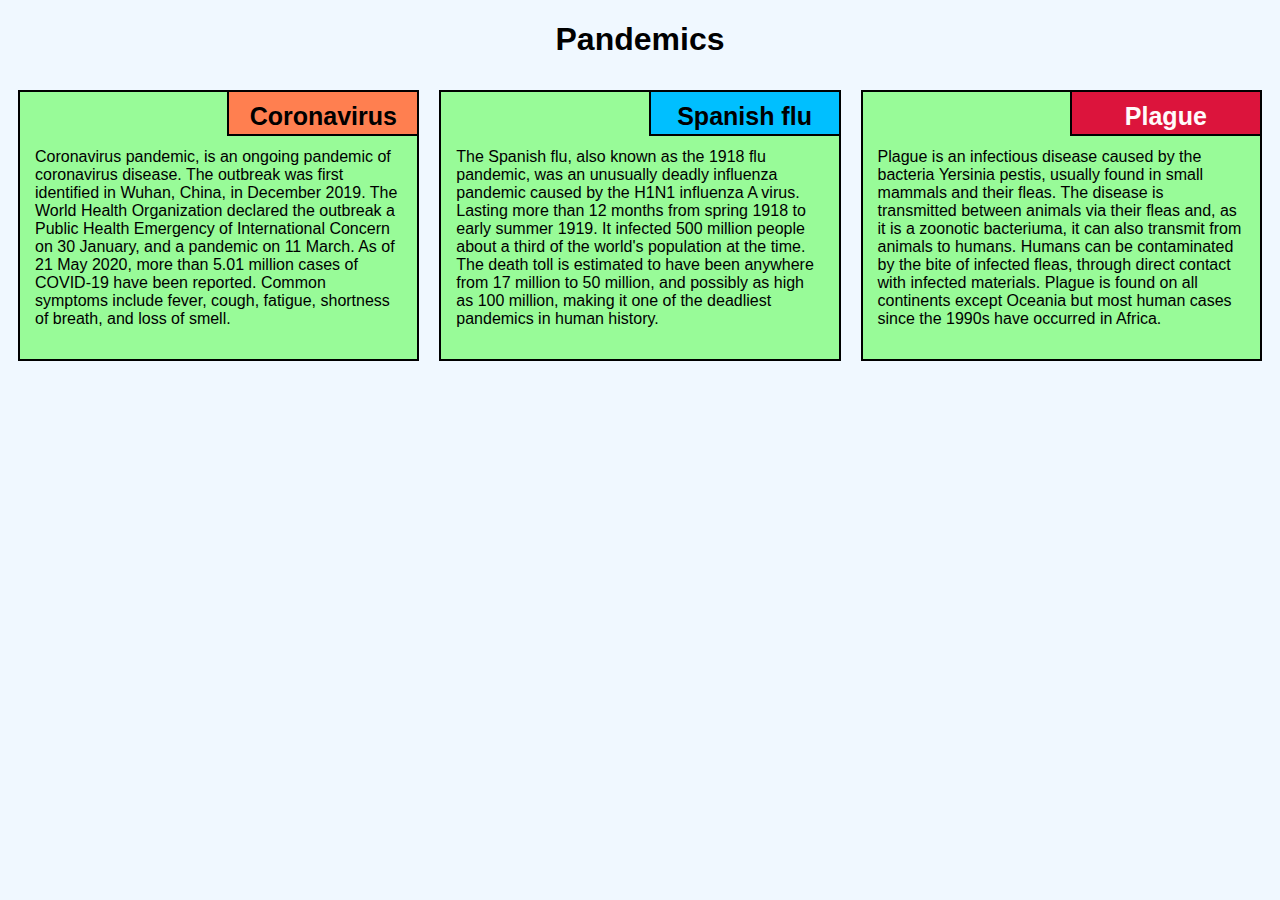
<file: HTML_CSS_and_Javascript_for_Web_Devlopers/module2-solution/index.html>
<!DOCTYPE html>
<html lang="en">
<head>
    <meta charset="utf-8">
    <meta name="viewport" content="width=device-width, initial-scale=1">
    <title>Module 2 Assignment Solution</title>
    <link rel="stylesheet" href="css.css">
</head>
<body>
    <h1>Pandemics</h1>
    <div class="row">
        <div class="col-lg-4 col-md-6 col-sm-12">
            <section class="covid">
                <h2>Coronavirus</h2>
                <p>
                    Coronavirus pandemic, is an ongoing pandemic of coronavirus disease. The outbreak was first identified in Wuhan, China, in December 2019. The World Health Organization declared the outbreak a Public Health Emergency of International Concern on 30 January, and a pandemic on 11 March. As of 21 May 2020, more than 5.01 million cases of COVID-19 have been reported. Common symptoms include fever, cough, fatigue, shortness of breath, and loss of smell.
                </p>
            </section>
        </div>
        <div class="col-lg-4 col-md-6 col-sm-12">
            <section class="flu">
                <h2>Spanish flu</h2>
                <p>
                    The Spanish flu, also known as the 1918 flu pandemic, was an unusually deadly influenza pandemic caused by the H1N1 influenza A virus. Lasting more than 12 months from spring 1918 to early summer 1919. It infected 500 million people about a third of the world's population at the time. The death toll is estimated to have been anywhere from 17 million to 50 million, and possibly as high as 100 million, making it one of the deadliest pandemics in human history.
                </p>
            </section>
        </div>
        <div class="col-lg-4 col-md-12 col-sm-12">
            <section class="plag">
                <h2>Plague</h2>
                <p>
                    Plague is an infectious disease caused by the bacteria Yersinia pestis, usually found in small mammals and their fleas. The disease is transmitted between animals via their fleas and, as it is a zoonotic bacteriuma, it can also transmit from animals to humans. Humans can be contaminated by the bite of infected fleas, through direct contact with infected materials. Plague is found on all continents except Oceania but most human cases since the 1990s have occurred in Africa.
                </p>
            </section>
        </div>
    </div>
</body>
</html>
</file>
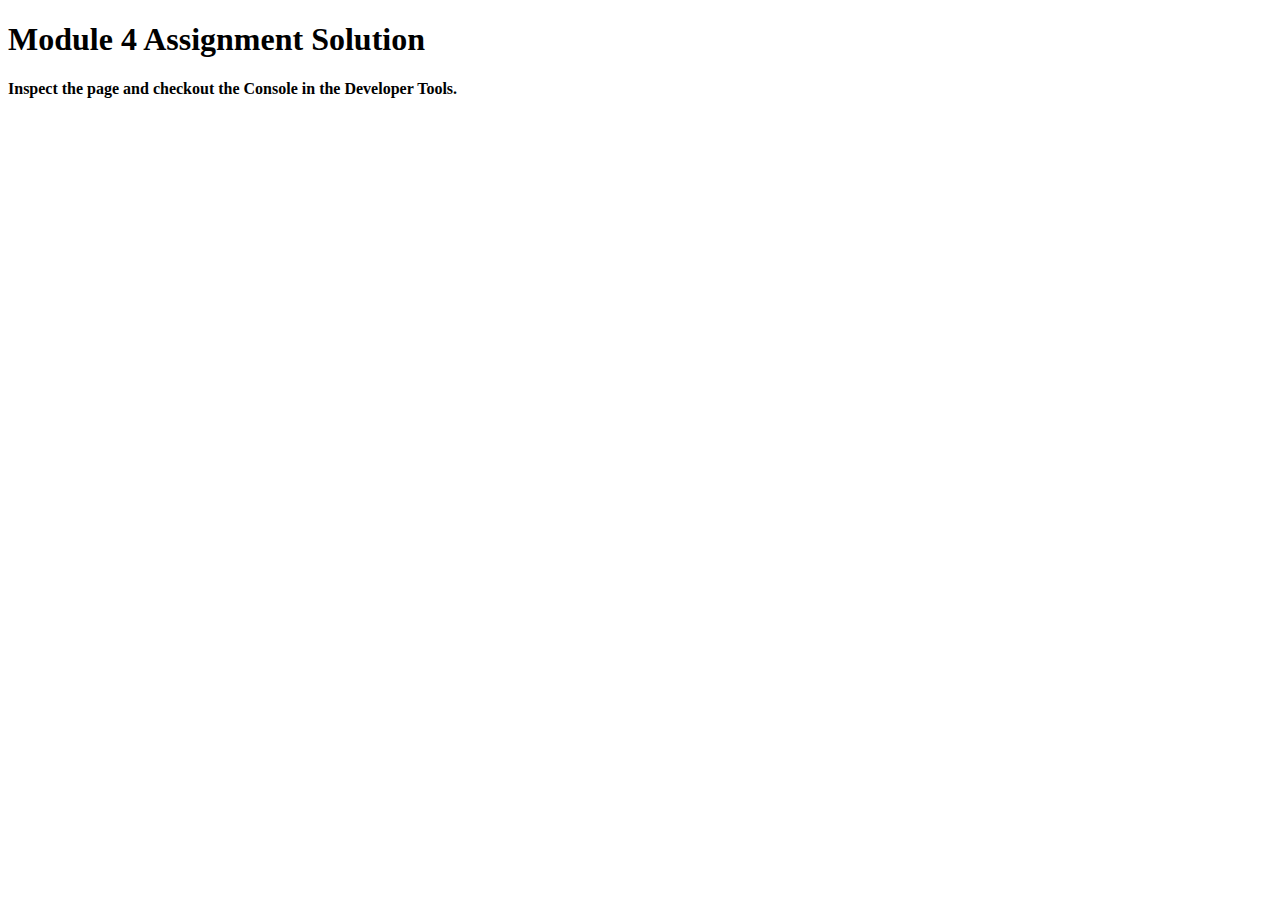
<file: HTML_CSS_and_Javascript_for_Web_Devlopers/module4-solution/index.html>
<!DOCTYPE html>
<html>
<head>
  <meta charset="utf-8">
  <title>Module 4 Solution</title>
  <script>
    var names = []; // DO NOT REMOVE
  </script>
  <script src="SpeakHello.js"></script>
  <script src="SpeakGoodBye.js"></script>
  <script src="script.js"></script>
</head>
<body>
  <h1>Module 4 Assignment Solution</h1>
  <h4>Inspect the page and checkout the Console in the Developer Tools.</h4>
</body>
</html>
</file>
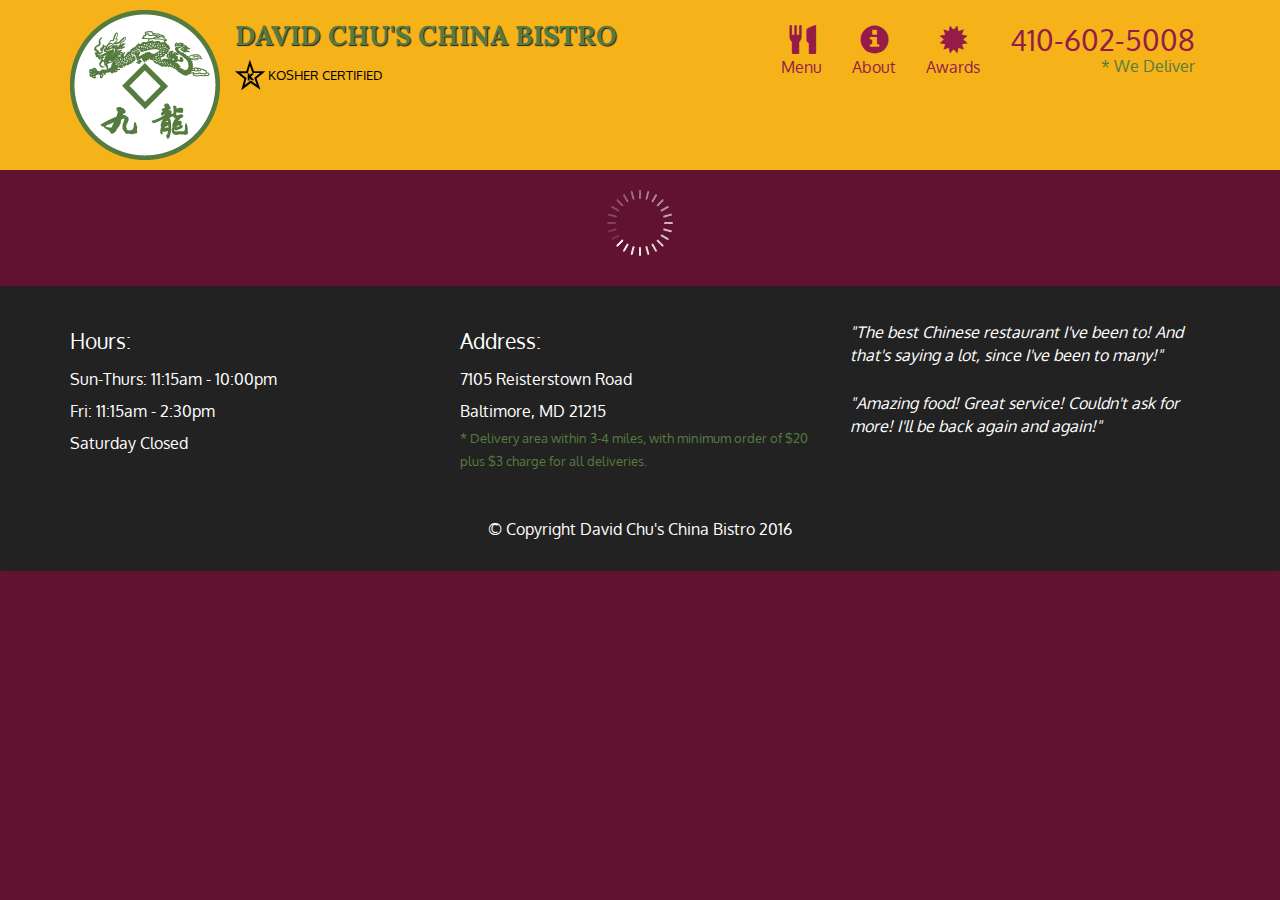
<file: HTML_CSS_and_Javascript_for_Web_Devlopers/module5-solution/index.html>
<!doctype html>
<html lang="en">
  <head>
    <meta charset="utf-8">
    <meta http-equiv="X-UA-Compatible" content="IE=edge">
    <meta name="viewport" content="width=device-width, initial-scale=1">
    <title>David Chu's China Bistro</title>
    <link rel="stylesheet" href="css/bootstrap.min.css">
    <link rel="stylesheet" href="css/styles.css">
    <link href='https://fonts.googleapis.com/css?family=Oxygen:400,300,700' rel='stylesheet' type='text/css'>
    <link href='https://fonts.googleapis.com/css?family=Lora' rel='stylesheet' type='text/css'>
  </head>
<body>
  <header>
    <nav id="header-nav" class="navbar navbar-default">
      <div class="container">
        <div class="navbar-header">
          <a href="index.html" class="pull-left visible-md visible-lg">
            <div id="logo-img" alt="Logo image"></div>
          </a>

          <div class="navbar-brand">
            <a href="index.html"><h1>David Chu's China Bistro</h1></a>
            <p>
              <img src="images/star-k-logo.png" alt="Kosher certification">
              <span>Kosher Certified</span>
            </p>
          </div>

          <button id="navbarToggle" type="button" class="navbar-toggle collapsed" data-toggle="collapse" data-target="#collapsable-nav" aria-expanded="false">
            <span class="sr-only">Toggle navigation</span>
            <span class="icon-bar"></span>
            <span class="icon-bar"></span>
            <span class="icon-bar"></span>
          </button>
        </div>
        
        <div id="collapsable-nav" class="collapse navbar-collapse">
           <ul id="nav-list" class="nav navbar-nav navbar-right">
            <li id="navHomeButton" class="visible-xs active">
              <a href="index.html">
                <span class="glyphicon glyphicon-home"></span> Home</a>
            </li>
            <li id="navMenuButton">
              <a href="#" onclick="$dc.loadMenuCategories();">
                <span class="glyphicon glyphicon-cutlery"></span><br class="hidden-xs"> Menu</a>
            </li>
            <li>
              <a href="#">
                <span class="glyphicon glyphicon-info-sign"></span><br class="hidden-xs"> About</a>
            </li>
            <li>
              <a href="#">
                <span class="glyphicon glyphicon-certificate"></span><br class="hidden-xs"> Awards</a>
            </li>
            <li id="phone" class="hidden-xs">
              <a href="tel:410-602-5008">
                <span>410-602-5008</span></a><div>* We Deliver</div>
            </li>
          </ul><!-- #nav-list -->
        </div><!-- .collapse .navbar-collapse -->
      </div><!-- .container -->
    </nav><!-- #header-nav -->
  </header>

  <div id="call-btn" class="visible-xs">
    <a class="btn" href="tel:410-602-5008">
    <span class="glyphicon glyphicon-earphone"></span>
    410-602-5008
    </a>
  </div>
  <div id="xs-deliver" class="text-center visible-xs">* We Deliver</div>

  <div id="main-content" class="container"></div>

  <footer class="panel-footer">
    <div class="container">
      <div class="row">
        <section id="hours" class="col-sm-4">
          <span>Hours:</span><br>
          Sun-Thurs: 11:15am - 10:00pm<br>
          Fri: 11:15am - 2:30pm<br>
          Saturday Closed
          <hr class="visible-xs">
        </section>
        <section id="address" class="col-sm-4">
          <span>Address:</span><br>
          7105 Reisterstown Road<br>
          Baltimore, MD 21215
          <p>* Delivery area within 3-4 miles, with minimum order of $20 plus $3 charge for all deliveries.</p>
          <hr class="visible-xs">
        </section>
        <section id="testimonials" class="col-sm-4">
          <p>"The best Chinese restaurant I've been to! And that's saying a lot, since I've been to many!"</p>
          <p>"Amazing food! Great service! Couldn't ask for more! I'll be back again and again!"</p>
        </section>
      </div>
      <div class="text-center">&copy; Copyright David Chu's China Bistro 2016</div>
    </div>
  </footer>

  <!-- jQuery (Bootstrap JS plugins depend on it) -->
  <script src="js/jquery-2.1.4.min.js"></script>
  <script src="js/bootstrap.min.js"></script>
  <script src="js/ajax-utils.js"></script>
  <script src="js/script.js"></script>
</body>
</html>
</file>
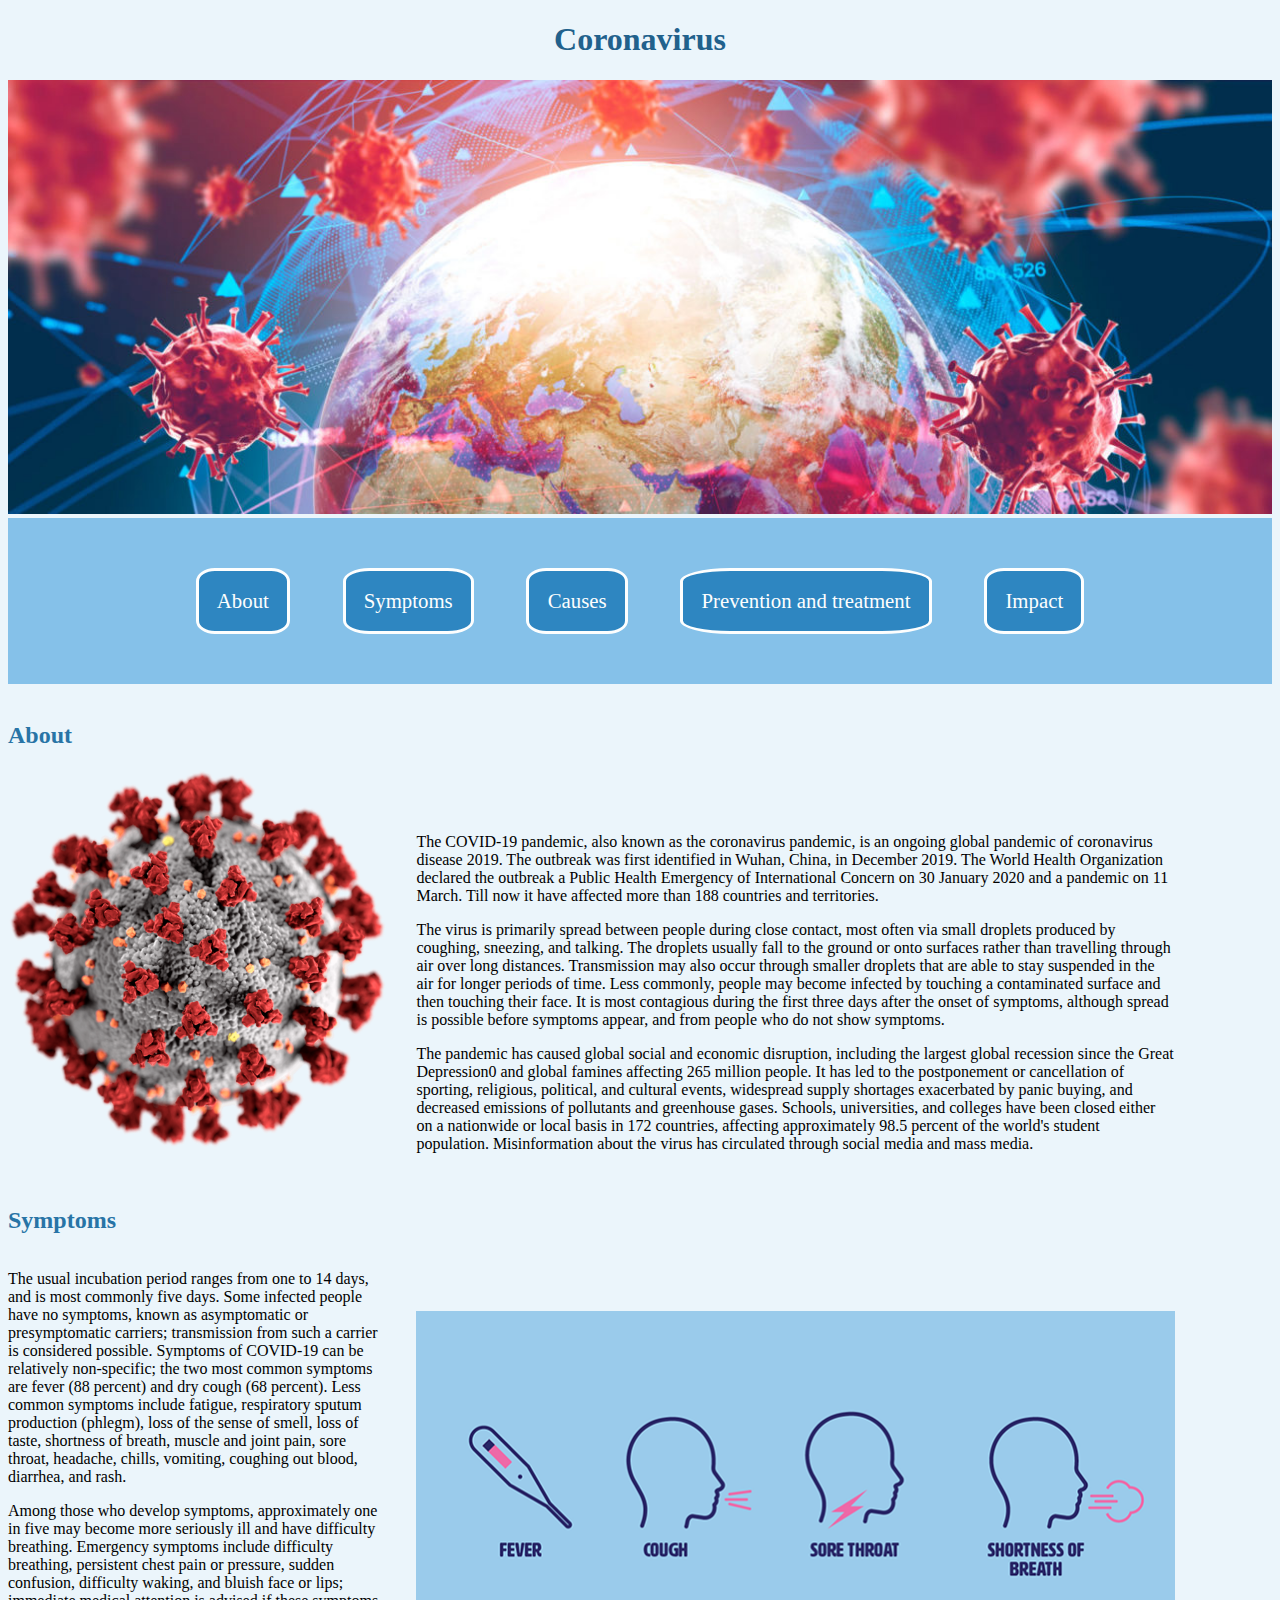
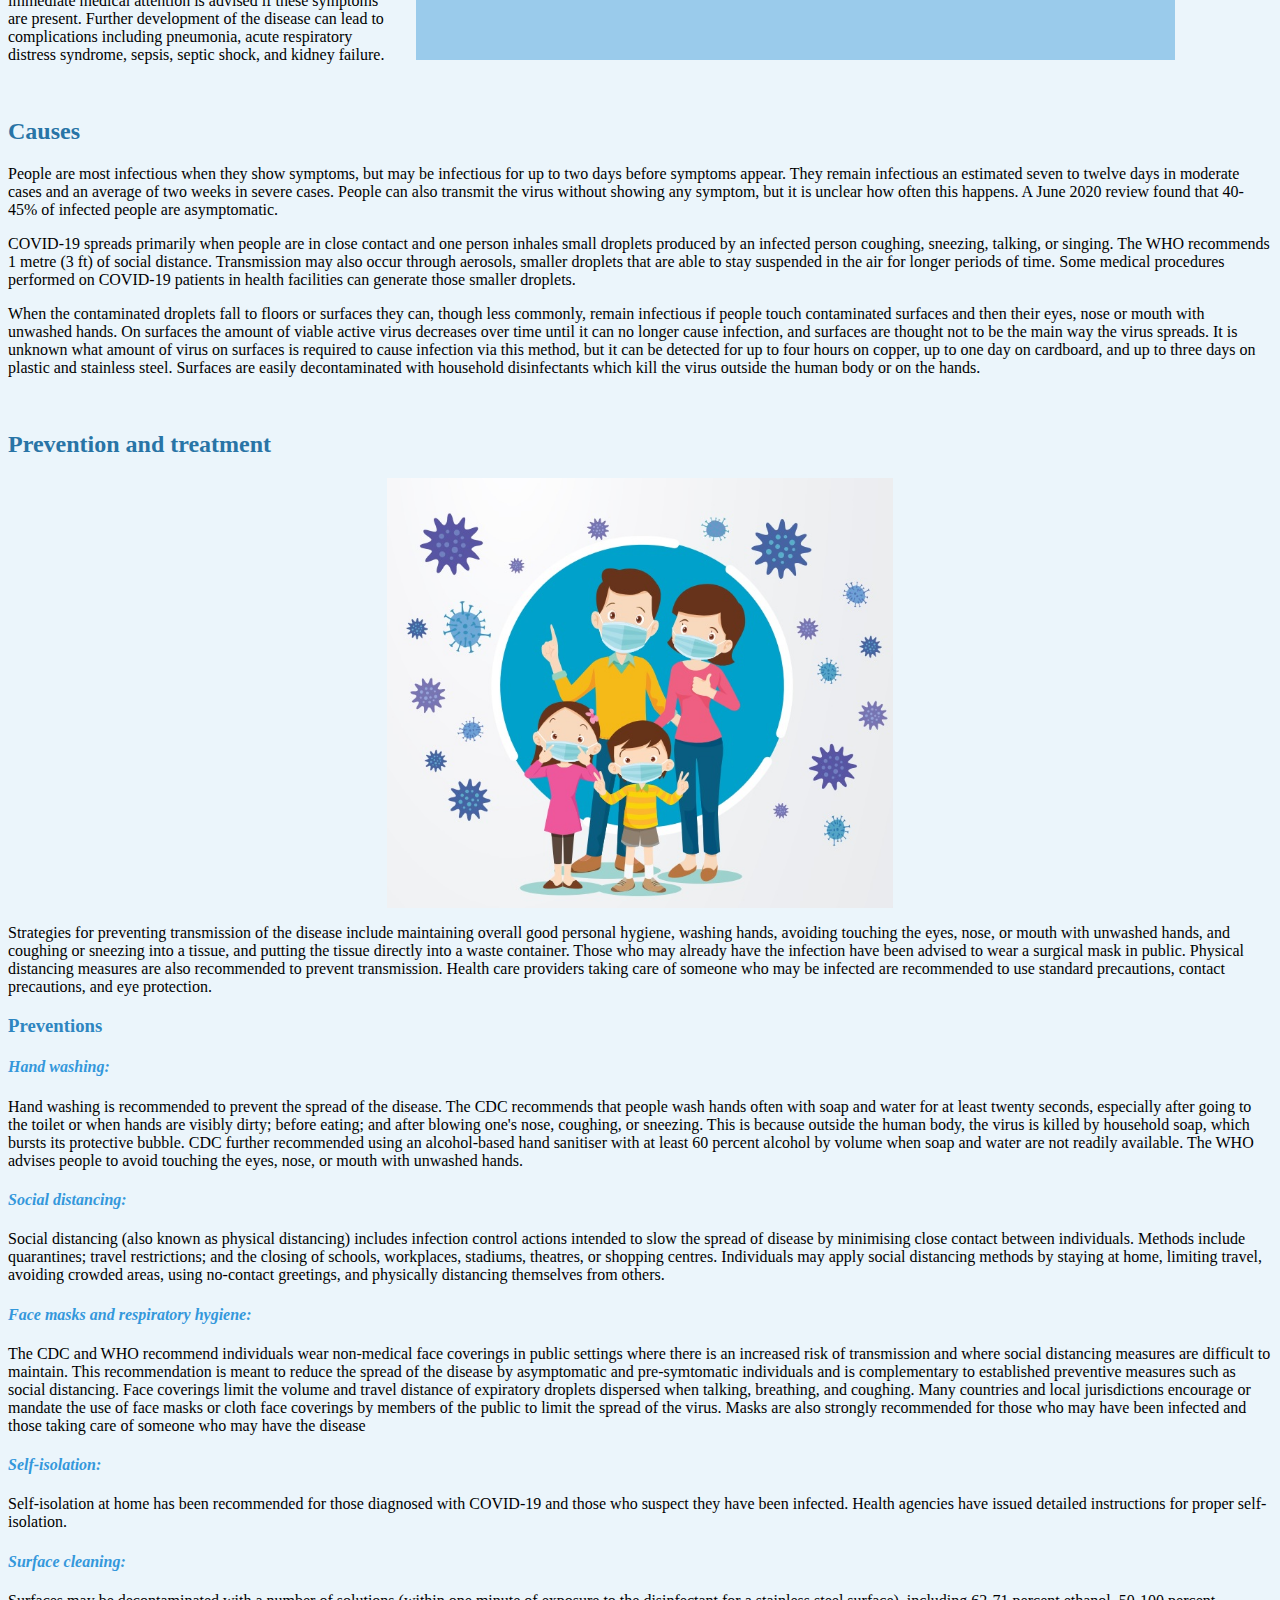
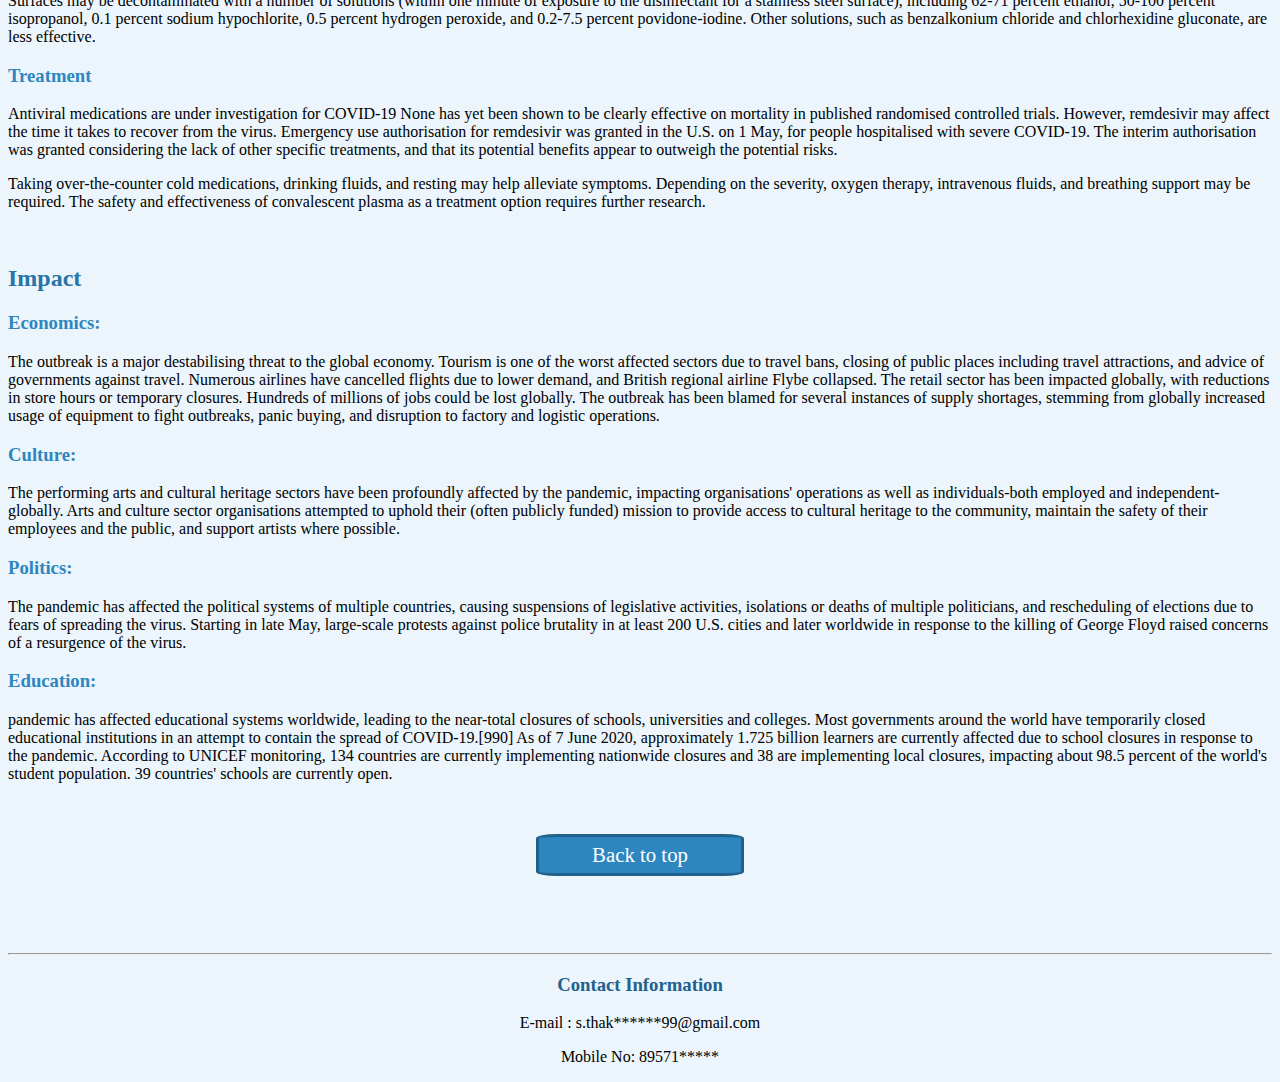
<file: Web_Design_for_Everybody/Capstone/Project/index.html>
<!DOCTYPE html>
<html lang="en">
<head>
	<title>COVID-19</title>
	<meta charset="utf-8">
	<link rel="stylesheet" type="text/css" href="css/1.css">
</head>
<body>
	<h1 id="Back_to_top">Coronavirus</h1>
	<img src="images/1.jpeg" alt="Covid-19">
	<nav>
		<div>
			<a href="#About">About</a>
			<a href="#Symptoms">Symptoms</a>
			<a href="#Causes">Causes</a>
			<a href="#Prevention_and_treatment">Prevention and treatment</a>
			<a href="#Impact">Impact</a>
		</div>
	</nav>

	<br>

	<section>
		<h2 id="About">About</h2>

		<img src="images/2.png" alt="Coronavirus" class="coronavirus_logo">

		<div class="About">
		<p>The COVID-19 pandemic, also known as the coronavirus pandemic, is an ongoing global pandemic of coronavirus disease 2019. The outbreak was first identified in Wuhan, China, in December 2019. The World Health Organization declared the outbreak a Public Health Emergency of International Concern on 30 January 2020 and a pandemic on 11 March. Till now it have affected more than 188 countries and territories.
		</p>

		<p>The virus is primarily spread between people during close contact, most often via small droplets produced by coughing, sneezing, and talking. The droplets usually fall to the ground or onto surfaces rather than travelling through air over long distances. Transmission may also occur through smaller droplets that are able to stay suspended in the air for longer periods of time. Less commonly, people may become infected by touching a contaminated surface and then touching their face. It is most contagious during the first three days after the onset of symptoms, although spread is possible before symptoms appear, and from people who do not show symptoms.
		</p>

		<p>
		The pandemic has caused global social and economic disruption, including the largest global recession since the Great Depression0 and global famines affecting 265 million people. It has led to the postponement or cancellation of sporting, religious, political, and cultural events, widespread supply shortages exacerbated by panic buying, and decreased emissions of pollutants and greenhouse gases. Schools, universities, and colleges have been closed either on a nationwide or local basis in 172 countries, affecting approximately 98.5 percent of the world's student population. Misinformation about the virus has circulated through social media and mass media.
		</p>
	</div>

	</section>
	<br>

	<section>
	
	<h2 id="Symptoms">Symptoms</h2>

	<div class="Symtoms">
	<p>
	The usual incubation period ranges from one to 14 days, and is most commonly five days. Some infected people have no symptoms, known as asymptomatic or presymptomatic carriers; transmission from such a carrier is considered possible. Symptoms of COVID-19 can be relatively non-specific; the two most common symptoms are fever (88 percent) and dry cough (68 percent). Less common symptoms include fatigue, respiratory sputum production (phlegm), loss of the sense of smell, loss of taste, shortness of breath, muscle and joint pain, sore throat, headache, chills, vomiting, coughing out blood, diarrhea, and rash.
	</p>
	
	<p>
	Among those who develop symptoms, approximately one in five may become more seriously ill and have difficulty breathing. Emergency symptoms include difficulty breathing, persistent chest pain or pressure, sudden confusion, difficulty waking, and bluish face or lips; immediate medical attention is advised if these symptoms are present. Further development of the disease can lead to complications including pneumonia, acute respiratory distress syndrome, sepsis, septic shock, and kidney failure.
	</p>	
	</div>

	<img src="images/3.png" alt="Symptoms" class="Symptoms_logo">

	</section>
	<br>

	<section>	

	<h2 id="Causes">Causes</h2>

	<p>
	People are most infectious when they show symptoms, but may be infectious for up to two days before symptoms appear. They remain infectious an estimated seven to twelve days in moderate cases and an average of two weeks in severe cases. People can also transmit the virus without showing any symptom, but it is unclear how often this happens. A June 2020 review found that 40-45% of infected people are asymptomatic.
	</p>

	<p>
	COVID-19 spreads primarily when people are in close contact and one person inhales small droplets produced by an infected person coughing, sneezing, talking, or singing. The WHO recommends 1 metre (3 ft) of social distance. Transmission may also occur through aerosols, smaller droplets that are able to stay suspended in the air for longer periods of time. Some medical procedures performed on COVID-19 patients in health facilities can generate those smaller droplets.
	</p>

	<p>
	When the contaminated droplets fall to floors or surfaces they can, though less commonly, remain infectious if people touch contaminated surfaces and then their eyes, nose or mouth with unwashed hands. On surfaces the amount of viable active virus decreases over time until it can no longer cause infection, and surfaces are thought not to be the main way the virus spreads. It is unknown what amount of virus on surfaces is required to cause infection via this method, but it can be detected for up to four hours on copper, up to one day on cardboard, and up to three days on plastic and stainless steel. Surfaces are easily decontaminated with household disinfectants which kill the virus outside the human body or on the hands.
	</p>
		
	</section>
	<br>

	<section>

	<h2 id="Prevention_and_treatment">Prevention and treatment</h2>

	<img src="images/4.jpg" alt="Prevention" class="Prevention_logo">

	<p>
	Strategies for preventing transmission of the disease include maintaining overall good personal hygiene, washing hands, avoiding touching the eyes, nose, or mouth with unwashed hands, and coughing or sneezing into a tissue, and putting the tissue directly into a waste container. Those who may already have the infection have been advised to wear a surgical mask in public. Physical distancing measures are also recommended to prevent transmission. Health care providers taking care of someone who may be infected are recommended to use standard precautions, contact precautions, and eye protection.
	</p>

	<h3>Preventions</h3>

	<h4>Hand washing:</h4>
	<p>Hand washing is recommended to prevent the spread of the disease. The CDC recommends that people wash hands often with soap and water for at least twenty seconds, especially after going to the toilet or when hands are visibly dirty; before eating; and after blowing one's nose, coughing, or sneezing. This is because outside the human body, the virus is killed by household soap, which bursts its protective bubble. CDC further recommended using an alcohol-based hand sanitiser with at least 60 percent alcohol by volume when soap and water are not readily available. The WHO advises people to avoid touching the eyes, nose, or mouth with unwashed hands.
	</p>
	
	<h4>Social distancing:</h4>
	<p>Social distancing (also known as physical distancing) includes infection control actions intended to slow the spread of disease by minimising close contact between individuals. Methods include quarantines; travel restrictions; and the closing of schools, workplaces, stadiums, theatres, or shopping centres. Individuals may apply social distancing methods by staying at home, limiting travel, avoiding crowded areas, using no-contact greetings, and physically distancing themselves from others.</p>

	<h4>Face masks and respiratory hygiene:</h4>
	<p>The CDC and WHO recommend individuals wear non-medical face coverings in public settings where there is an increased risk of transmission and where social distancing measures are difficult to maintain. This recommendation is meant to reduce the spread of the disease by asymptomatic and pre-symtomatic individuals and is complementary to established preventive measures such as social distancing. Face coverings limit the volume and travel distance of expiratory droplets dispersed when talking, breathing, and coughing. Many countries and local jurisdictions encourage or mandate the use of face masks or cloth face coverings by members of the public to limit the spread of the virus. Masks are also strongly recommended for those who may have been infected and those taking care of someone who may have the disease</p>

	<h4>Self-isolation:</h4>
	<p>Self-isolation at home has been recommended for those diagnosed with COVID-19 and those who suspect they have been infected. Health agencies have issued detailed instructions for proper self-isolation.</p>

	<h4>Surface cleaning:</h4>
	<p>Surfaces may be decontaminated with a number of solutions (within one minute of exposure to the disinfectant for a stainless steel surface), including 62-71 percent ethanol, 50-100 percent isopropanol, 0.1 percent sodium hypochlorite, 0.5 percent hydrogen peroxide, and 0.2-7.5 percent povidone-iodine. Other solutions, such as benzalkonium chloride and chlorhexidine gluconate, are less effective.
	</p>

	<h3>Treatment</h3>
	<p>
	Antiviral medications are under investigation for COVID-19 None has yet been shown to be clearly effective on mortality in published randomised controlled trials. However, remdesivir may affect the time it takes to recover from the virus. Emergency use authorisation for remdesivir was granted in the U.S. on 1 May, for people hospitalised with severe COVID-19. The interim authorisation was granted considering the lack of other specific treatments, and that its potential benefits appear to outweigh the potential risks.
	</p>

	<p>
	Taking over-the-counter cold medications, drinking fluids, and resting may help alleviate symptoms. Depending on the severity, oxygen therapy, intravenous fluids, and breathing support may be required. The safety and effectiveness of convalescent plasma as a treatment option requires further research.
	</p>

	</section>
	<br>

	<section>

	<h2 id="Impact">Impact</h2>

	<h3>Economics:</h3>
	<p>
	The outbreak is a major destabilising threat to the global economy. Tourism is one of the worst affected sectors due to travel bans, closing of public places including travel attractions, and advice of governments against travel. Numerous airlines have cancelled flights due to lower demand, and British regional airline Flybe collapsed. The retail sector has been impacted globally, with reductions in store hours or temporary closures. Hundreds of millions of jobs could be lost globally. The outbreak has been blamed for several instances of supply shortages, stemming from globally increased usage of equipment to fight outbreaks, panic buying, and disruption to factory and logistic operations.
	</p>

	<h3>Culture:</h3>
	<p>
	The performing arts and cultural heritage sectors have been profoundly affected by the pandemic, impacting organisations' operations as well as individuals-both employed and independent-globally. Arts and culture sector organisations attempted to uphold their (often publicly funded) mission to provide access to cultural heritage to the community, maintain the safety of their employees and the public, and support artists where possible.
	</p>

	<h3>Politics:</h3>
	<p>
	The pandemic has affected the political systems of multiple countries, causing suspensions of legislative activities, isolations or deaths of multiple politicians, and rescheduling of elections due to fears of spreading the virus. Starting in late May, large-scale protests against police brutality in at least 200 U.S. cities and later worldwide in response to the killing of George Floyd raised concerns of a resurgence of the virus.
	</p>

	<h3>Education:</h3>
	<p>
	pandemic has affected educational systems worldwide, leading to the near-total closures of schools, universities and colleges. Most governments around the world have temporarily closed educational institutions in an attempt to contain the spread of COVID-19.[990] As of 7 June 2020, approximately 1.725 billion learners are currently affected due to school closures in response to the pandemic. According to UNICEF monitoring, 134 countries are currently implementing nationwide closures and 38 are implementing local closures, impacting about 98.5 percent of the world's student population. 39 countries' schools are currently open.
	</p>

	</section>

	<a href="#Back_to_top" class="back_to_top">Back to top</a>
	
	<br>

	<hr>

	<footer>

	<h3>Contact Information</h3>
	<p>E-mail : s.thak******99@gmail.com</p>
	<p>Mobile No: 89571*****</p>

	</footer>

</body>
</html>
</file>
<file: HTML_CSS_and_Javascript_for_Web_Devlopers/module2-solution/css.css>
* {
    font-family: Helvetica,Arial;
    box-sizing: border-box;
}

body {
    background-color: rgb(240,248,255);
}

h1 {
    text-align: center;
    color: black;
}

section {
    border: 2px solid black;
    background-color: rgb(152,251,152);
    margin: 10px;
}

section>h2 {
    float: right;
    border-left: 2px solid black;
    border-bottom: 2px solid black;
    margin: 0;
    width: 190px;
    text-align: center;
    font-style: Times;
    font-size: 25px;
    font-weight: bold;
    height: 44px;
    padding-top: 10px;
}

section.covid>h2 {
    background-color: rgb(255,127,80);
}

section.flu>h2 {
    background-color: rgb(0,191,255);
}

section.plag>h2 {
    color: rgb(255,250,250);
    background-color: rgb(220,20,60);
}

section>p {
    padding: 40px 15px 15px 15px;
}

.row {
    width: 100%;
}

/*Desktop*/

@media (min-width: 992px) {
    .col-lg-1, .col-lg-2, .col-lg-3, .col-lg-4, .col-lg-5, .col-lg-6, .col-lg-7, .col-lg-8, .col-lg-9, .col-lg-10, .col-lg-11, .col-lg-12 {
        float: left;
    }
    .col-lg-1 {
        width: 8.33%;
    }
    .col-lg-2 {
        width: 16.66%;
    }
    .col-lg-3 {
        width: 25%;
    }
    .col-lg-4 {
        width: 33.33%;
    }
    .col-lg-5 {
        width: 41.66%;
    }
    .col-lg-6 {
        width: 50%;
    }
    .col-lg-7 {
        width: 58.33%;
    }
    .col-lg-8 {
        width: 66.66%;
    }
    .col-lg-9 {
        width: 74.99%;
    }
    .col-lg-10 {
        width: 83.33%;
    }
    .col-lg-11 {
        width: 91.66%;
    }
    .col-lg-12 {
        width: 100%;
    }
}

/*Tablet*/

@media (min-width: 768px) and (max-width: 991px) {
    .col-md-1, .col-md-2, .col-md-3, .col-md-4, .col-md-5, .col-md-6, .col-md-7, .col-md-8, .col-md-9, .col-md-10, .col-md-11, .col-md-12 {
        float: left;
    }
    .col-md-1 {
        width: 8.33%;
    }
    .col-md-2 {
        width: 16.66%;
    }
    .col-md-3 {
        width: 25%;
    }
    .col-md-4 {
        width: 33.33%;
    }
    .col-md-5 {
        width: 41.66%;
    }
    .col-md-6 {
        width: 50%;
    }
    .col-md-7 {
        width: 58.33%;
    }
    .col-md-8 {
        width: 66.66%;
    }
    .col-md-9 {
        width: 74.99%;
    }
    .col-md-10 {
        width: 83.33%;
    }
    .col-md-11 {
        width: 91.66%;
    }
    .col-md-12 {
        width: 100%;
    }
}

/*Mobile*/

@media (max-width: 767px) {
    .col-sm-1, .col-sm-2, .col-sm-3, .col-sm-4, .col-sm-5, .col-sm-6, .col-sm-7, .col-sm-8, .col-sm-9, .col-sm-10, .col-sm-11, .col-sm-12 {
        float: left;
    }
    .col-sm-1 {
        width: 8.33%;
    }
    .col-sm-2 {
        width: 16.66%;
    }
    .col-sm-3 {
        width: 25%;
    }
    .col-sm-4 {
        width: 33.33%;
    }
    .col-sm-5 {
        width: 41.66%;
    }
    .col-sm-6 {
        width: 50%;
    }
    .col-sm-7 {
        width: 58.33%;
    }
    .col-sm-8 {
        width: 66.66%;
    }
    .col-sm-9 {
        width: 74.99%;
    }
    .col-sm-10 {
        width: 83.33%;
    }
    .col-sm-11 {
        width: 91.66%;
    }
    .col-sm-12 {
        width: 100%;
    }
}
</file>
<file: HTML_CSS_and_Javascript_for_Web_Devlopers/module5-solution/css/styles.css>
body {
  font-size: 16px;
  color: #fff;
  background-color: #61122f;
  font-family: 'Oxygen', sans-serif;
}

/** HEADER **/
#header-nav {
  background-color: #f6b319;
  border-radius: 0;
  border: 0;
}

#logo-img {
  background: url('../images/restaurant-logo_large.png') no-repeat;
  width: 150px;
  height: 150px;
  margin: 10px 15px 10px 0;
}

.navbar-brand {
  padding-top: 25px;
}
.navbar-brand h1 { /* Restaurant name */
  font-family: 'Lora', serif;
  color: #557c3e;
  font-size: 1.5em;
  text-transform: uppercase;
  font-weight: bold;
  text-shadow: 1px 1px 1px #222;
  margin-top: 0;
  margin-bottom: 0;
  line-height: .75;
}
.navbar-brand a:hover, .navbar-brand a:focus {
  text-decoration: none;
}
.navbar-brand p { /* Kosher cert */
  color: #000;
  text-transform: uppercase;
  font-size: .7em;
  margin-top: 15px;
}
.navbar-brand p span { /* Star-K */
  vertical-align: middle;
}

#nav-list {
  margin-top: 10px;
}
#nav-list a {
  color: #951C49;
  text-align: center;
}
#nav-list a:hover {
  background: #E7E7E7;
}
#nav-list a span {
  font-size: 1.8em;
}

#phone {
  margin-top: 5px;
}
#phone a { /* Phone number */
  text-align: right;
  padding-bottom: 0;
}
#phone div { /* We Deliver */
  color: #557c3e;
  text-align: right;
  padding-right: 15px;
}

.navbar-header button.navbar-toggle, .navbar-header .icon-bar {
  border: 1px solid #61122f;
}
.navbar-header button.navbar-toggle {
  clear: both;
  margin-top: -30px;
}
/* END HEADER */

/* FOOTER */
.panel-footer {
  margin-top: 30px;
  padding-top: 35px;
  padding-bottom: 30px;
  background-color: #222;
  border-top: 0;
}
.panel-footer div.row {
  margin-bottom: 35px;
}
#hours, #address {
  line-height: 2;
}
#hours > span, #address > span {
  font-size: 1.3em;
}
#address p {
  color: #557c3e;
  font-size: .8em;
  line-height: 1.8;
}
#testimonials {
  font-style: italic;
}
#testimonials p:nth-child(2) {
  margin-top: 25px;
}
/* END FOOTER */



/* HOME PAGE */
.container .jumbotron {
  box-shadow: 0 0 50px #3F0C1F;
  border: 2px solid #3F0C1F;
}

#menu-tile, #specials-tile, #map-tile {
  height: 250px;
  width: 100%;
  margin-bottom: 15px;
  position: relative;
  border: 2px solid #3F0C1F;
  overflow: hidden;
}
#menu-tile:hover, #specials-tile:hover, #map-tile:hover {
  box-shadow: 0 1px 5px 1px #cccccc;
}
#menu-tile {
  background: url('../images/menu-tile.jpg') no-repeat;
  background-position: center;
}
#specials-tile {
  background: url('../images/specials-tile.jpg') no-repeat;
  background-position: center;
}
#menu-tile span, #specials-tile span, #map-tile span {
  position: absolute;
  bottom: 0;
  right: 0;
  width: 100%;
  text-align: center;
  font-size: 1.6em;
  text-transform: uppercase;
  background-color: #000;
  color: #fff;
  opacity: .8;
}
/* END HOME PAGE */

/* MENU CATEGORIES PAGE */
.category-tile { 
  position: relative;
  border: 2px solid #3F0C1F;
  overflow: hidden;
  width: 200px;
  height: 200px;
  margin: 0 auto 15px;
}
.category-tile span {
  position: absolute;
  bottom: 0;
  right: 0;
  width: 100%;
  text-align: center;
  font-size: 1.2em;
  text-transform: uppercase;
  background-color: #000;
  color: #fff;
  opacity: .8;
}
.category-tile:hover {
  box-shadow: 0 1px 5px 1px #cccccc;
}

#menu-categories-title + div {
  margin-bottom: 50px;
}
/* END MENU CATEGORIES PAGE */

/* SINGLE CATEGORY PAGE */
.menu-item-tile {
  margin-bottom: 25px;
}
.menu-item-tile hr {
  width: 80%;
}
.menu-item-tile .menu-item-price {
  font-size: 1.1em;
  text-align: right;
  margin-top: -15px;
  margin-right: -15px;
}
.menu-item-tile .menu-item-price span {
  font-size: .6em;
}
.menu-item-photo {
  position: relative;
  border: 2px solid #3F0C1F; 
  overflow: hidden;
  padding: 0;
  margin-right: -15px;
  margin-left: auto;
  margin-bottom: 20px;
  max-width: 250px;
}
.menu-item-photo div {
  position: absolute;
  bottom: 0;
  right: 0;
  width: 80px;
  background-color: #557c3e;
  text-align: center;
}
.menu-item-description {
  padding-right: 30px;
}
h3.menu-item-title {
  margin: 0 0 10px;
}
.menu-item-details {
  font-size: .9em;
  font-style: italic;
}
/* END SINGLE CATEGORY PAGE */


/********** Large devices only **********/
@media (min-width: 1200px) {
  .container .jumbotron {
    background: url('../images/jumbotron_1200.jpg') no-repeat;
    height: 675px;
  }
}

/********** Medium devices only **********/
@media (min-width: 992px) and (max-width: 1199px) {
  /* Header */
  #logo-img {
    background: url('../images/restaurant-logo_medium.png') no-repeat;
    width: 100px;
    height: 100px;
    margin: 5px 5px 5px 0;
  }
  /* End Header */

  /* Home Page */
  .container .jumbotron {
    background: url('../images/jumbotron_992.jpg') no-repeat;
    height: 558px;
  }
  /* End Home Page */
}

/********** Small devices only **********/
@media (min-width: 768px) and (max-width: 991px) {
  /* Home Page */
  .container .jumbotron {
    background: url('../images/jumbotron_768.jpg') no-repeat;
    height: 432px;
  }
  /* End Home Page */
}

/********** Extra small devices only **********/
@media (max-width: 767px) {
  /* Header */
  .navbar-brand {
    padding-top: 10px;
    height: 80px;
  }
  .navbar-brand h1 { /* Restaurant name */
    padding-top: 10px;
    font-size: 5vw; /* 1vw = 1% of viewport width */
  }
  .navbar-brand p { /* Kosher cert */
    font-size: .6em;
    margin-top: 12px;
  }
  .navbar-brand p img { /* Star-K */
    height: 20px;
  }

  #collapsable-nav a { /* Collapsed nav menu text */
    font-size: 1.2em;
  }
  #collapsable-nav a span { /* Collapsed nav menu glyph */
    font-size: 1em;
    margin-right: 5px;
  }

  #call-btn > a {
    font-size: 1.5em;
    display: block;
    margin: 0 20px;
    padding: 10px;
    border: 2px solid #fff;
    background-color: #f6b319;
    color: #951c49;
  }
  #xs-deliver {
    margin-top: 5px;
    font-size: .7em;
    letter-spacing: .1em;
    text-transform: uppercase;
  }
  /* End Header */

  /* Footer */
  .panel-footer section {
    margin-bottom: 30px;
    text-align: center;
  }
  .panel-footer section:nth-child(3) {
    margin-bottom: 0; /* margin already exists on the whole row */
  }
  .panel-footer section hr {
    width: 50%;
  }
  /* End Footer */

  /* Home Page */
  .container .jumbotron {
    margin-top: 30px;
    padding: 0;
  }
  #menu-tile, #specials-tile {
    width: 360px;
    margin: 0 auto 15px;
  }

  .menu-item-photo {
    margin-right: auto;
  }
  .menu-item-tile .menu-item-price {
    text-align: center;
  }
  .menu-item-description {
    text-align: center;;
  }
}


/********** Super extra small devices Only :-) (e.g., iPhone 4) **********/
@media (max-width: 479px) {
  /* Header */
  .navbar-brand h1 { /* Restaurant name */
    padding-top: 5px;
    font-size: 6vw;
  }
  /* End Header */
  
  /* Home page */
  #menu-tile, #specials-tile {
    width: 280px;
    margin: 0 auto 15px;
  }

  .col-xxs-12 {
    position: relative;
    min-height: 1px;
    padding-right: 15px;
    padding-left: 15px;
    float: left;
    width: 100%;
  }
}
</file>
<file: Web_Design_for_Everybody/Capstone/Project/css/1.css>
@media (min-width: 320px) and (max-width: 849px) {

body{
	background: #ebf5fb;
}

h1{
	color: #21618c;
	text-align: center;
}

img{
	width: 100%;
}

nav{
	background: #85c1e9;
	text-align: center;
	padding: 5%;
}

nav a{
	font-size: 1.3em;
	background: #2e86c1;
	color:  #fdfefe;
	padding:1.5%;
	border-radius: 20%;
	margin: 2%;
	border: solid #fdfefe;
	text-decoration: none;
	display: block;
	width: 60%;
	margin-left: auto;
	margin-right: auto;
	transition-duration: 1s;
	transition-property: color, background, border, transform, padding;
}

nav a:hover{
	background: #fdfefe;
	color: #2e86c1;
	border: solid #2e86c1;
	padding: 4%;
}

h2{
	color: #2874a6;
	text-align: center;
}

.coronavirus_logo{
	width: 50%;
	margin-right: auto;
	margin-left: auto;
	display: block;
}

.Symptoms_logo{
	width: 80%;
	margin-right: auto;
	margin-left: auto;
	display: block;
}

.Prevention_logo{
	display: block;
	margin-left: auto;
	margin-right: auto;
	width: 60%;
}

h3{
	color: #2e86c1;
}

h4{
	 color: #3498db;
	 font-style: italic;
	}

.back_to_top{
	text-align: center;
	font-size: 1.3em;
	background: #2e86c1;
	color:  #fdfefe;
	padding:0.5%;
	border-radius: 10%;
	margin: 4%;
	border: solid #21618c ;
	text-decoration: none;
	display: block;
	margin-left: auto;
	margin-right: auto;
	width: 25%;
  
}

hr{
	color: #3498db;
}

footer{
	text-align: center;
}

footer h3{
	color: #21618c;
}
}


@media (min-width: 850px) {

body{
	background: #ebf5fb;
}

h1{
	color: #21618c;
	text-align: center;
}

img{
	width: 100%;
}

nav{
	background: #85c1e9;
	text-align: center;
	padding: 2%;
}

nav a{
	font-size: 1.3em;
	background: #2e86c1;
	color:  #fdfefe;
	padding:1.5%;
	border-radius: 20%;
	margin: 2%;
	border: solid #fdfefe;
	text-decoration: none;
	display: inline-block;
	transition-duration: 1.5s;
	transition-property: color, background, border, transform;
}

nav a:hover{
	background: #fdfefe;
	color: #2e86c1;
	border: solid #2e86c1;
	transform: rotate(360deg);
}

h2{
	color: #2874a6;
}

.coronavirus_logo{
	width: 30%;
	display: inline-block;
	padding-right: 2%;
}

.About{
	width: 60%;
	display: inline-block;
}

.Symtoms{
	width:30%;
	display: inline-block;
}
.Symptoms_logo{
	width:60%;
	padding-left: 2%;
	display: inline-block;
}
.Prevention_logo{
	display: block;
	margin-left: auto;
	margin-right: auto;
	width: 40%;
}

h3{
	color: #2e86c1;
}

h4{
	 color: #3498db;
	 font-style: italic;
	}

.back_to_top{
	text-align: center;
	font-size: 1.3em;
	background: #2e86c1;
	color:  #fdfefe;
	padding:0.5%;
	border-radius: 10%;
	margin: 4%;
	border: solid #21618c ;
	text-decoration: none;
	display: block;
	margin-left: auto;
	margin-right: auto;
	width: 15%;
  
}

hr{
	color: #3498db;
}

footer{
	text-align: center;
}

footer h3{
	color: #21618c;
}
}
</file>
